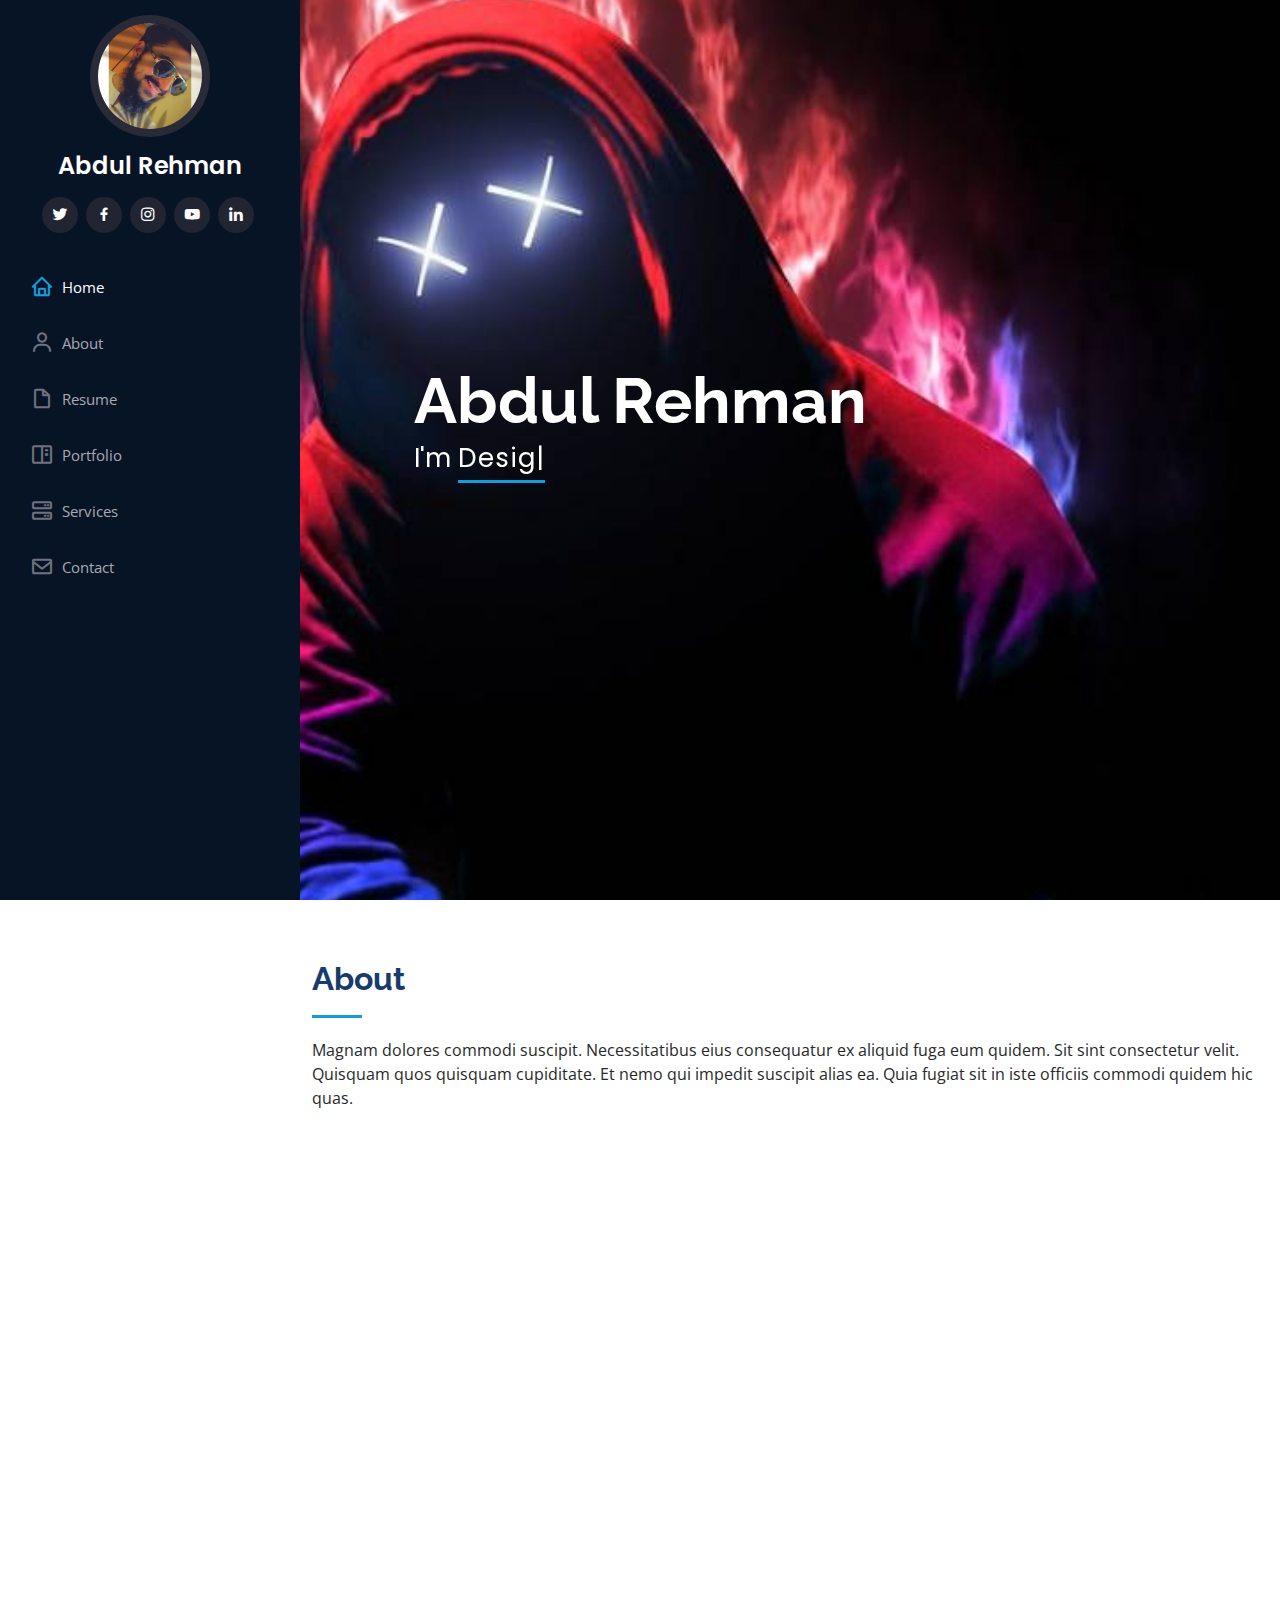
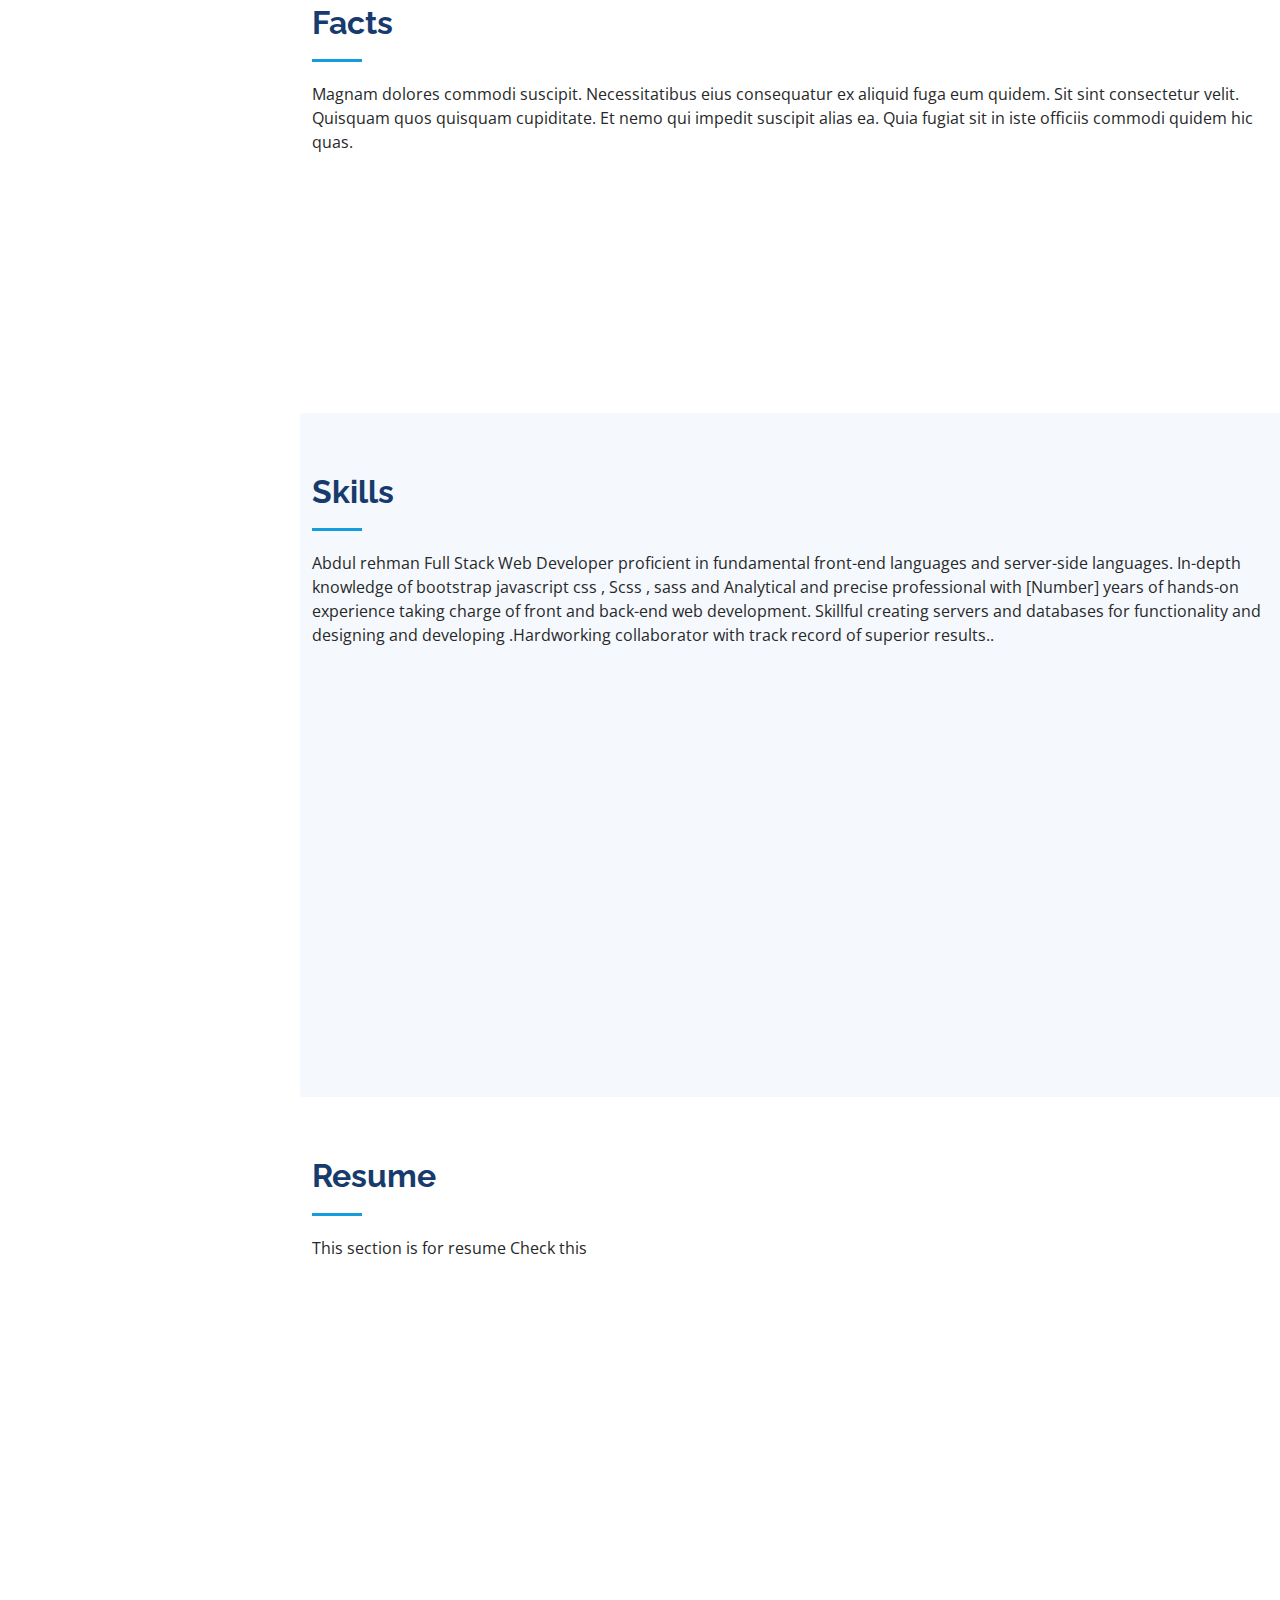
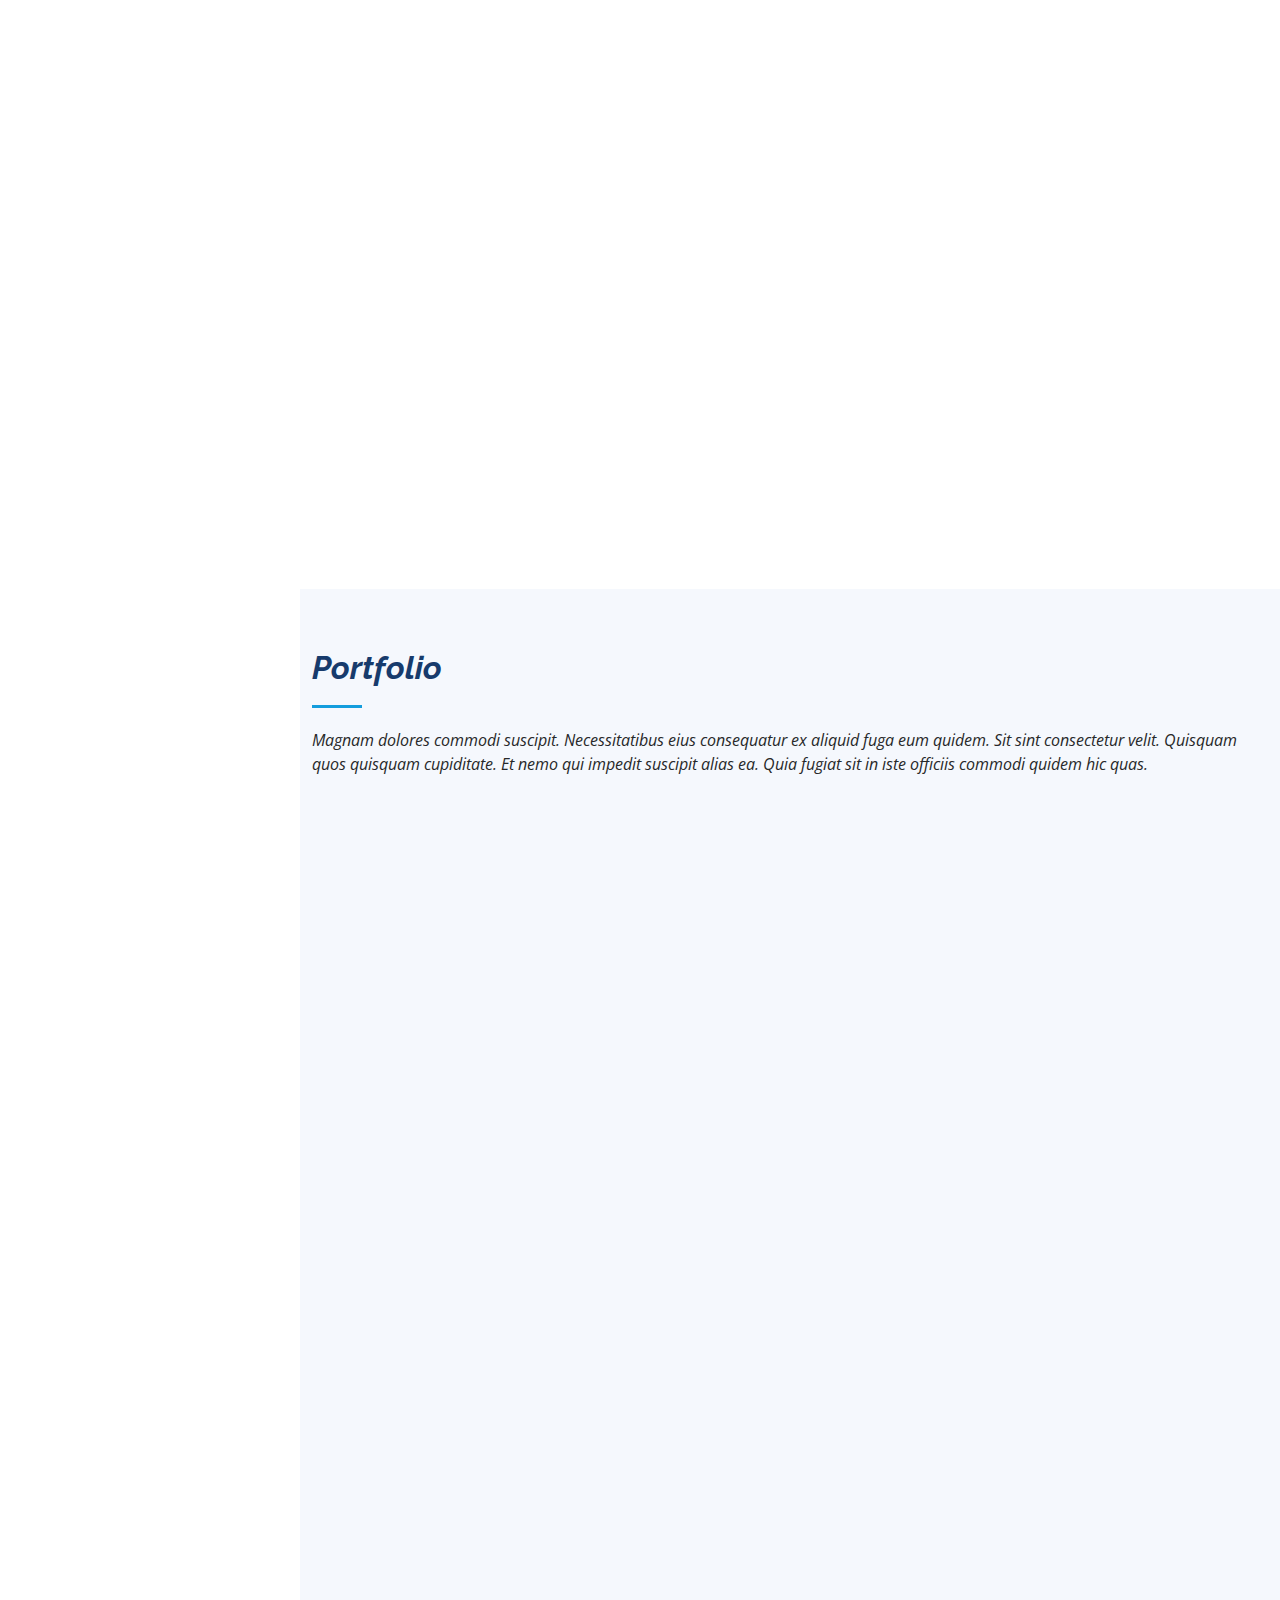
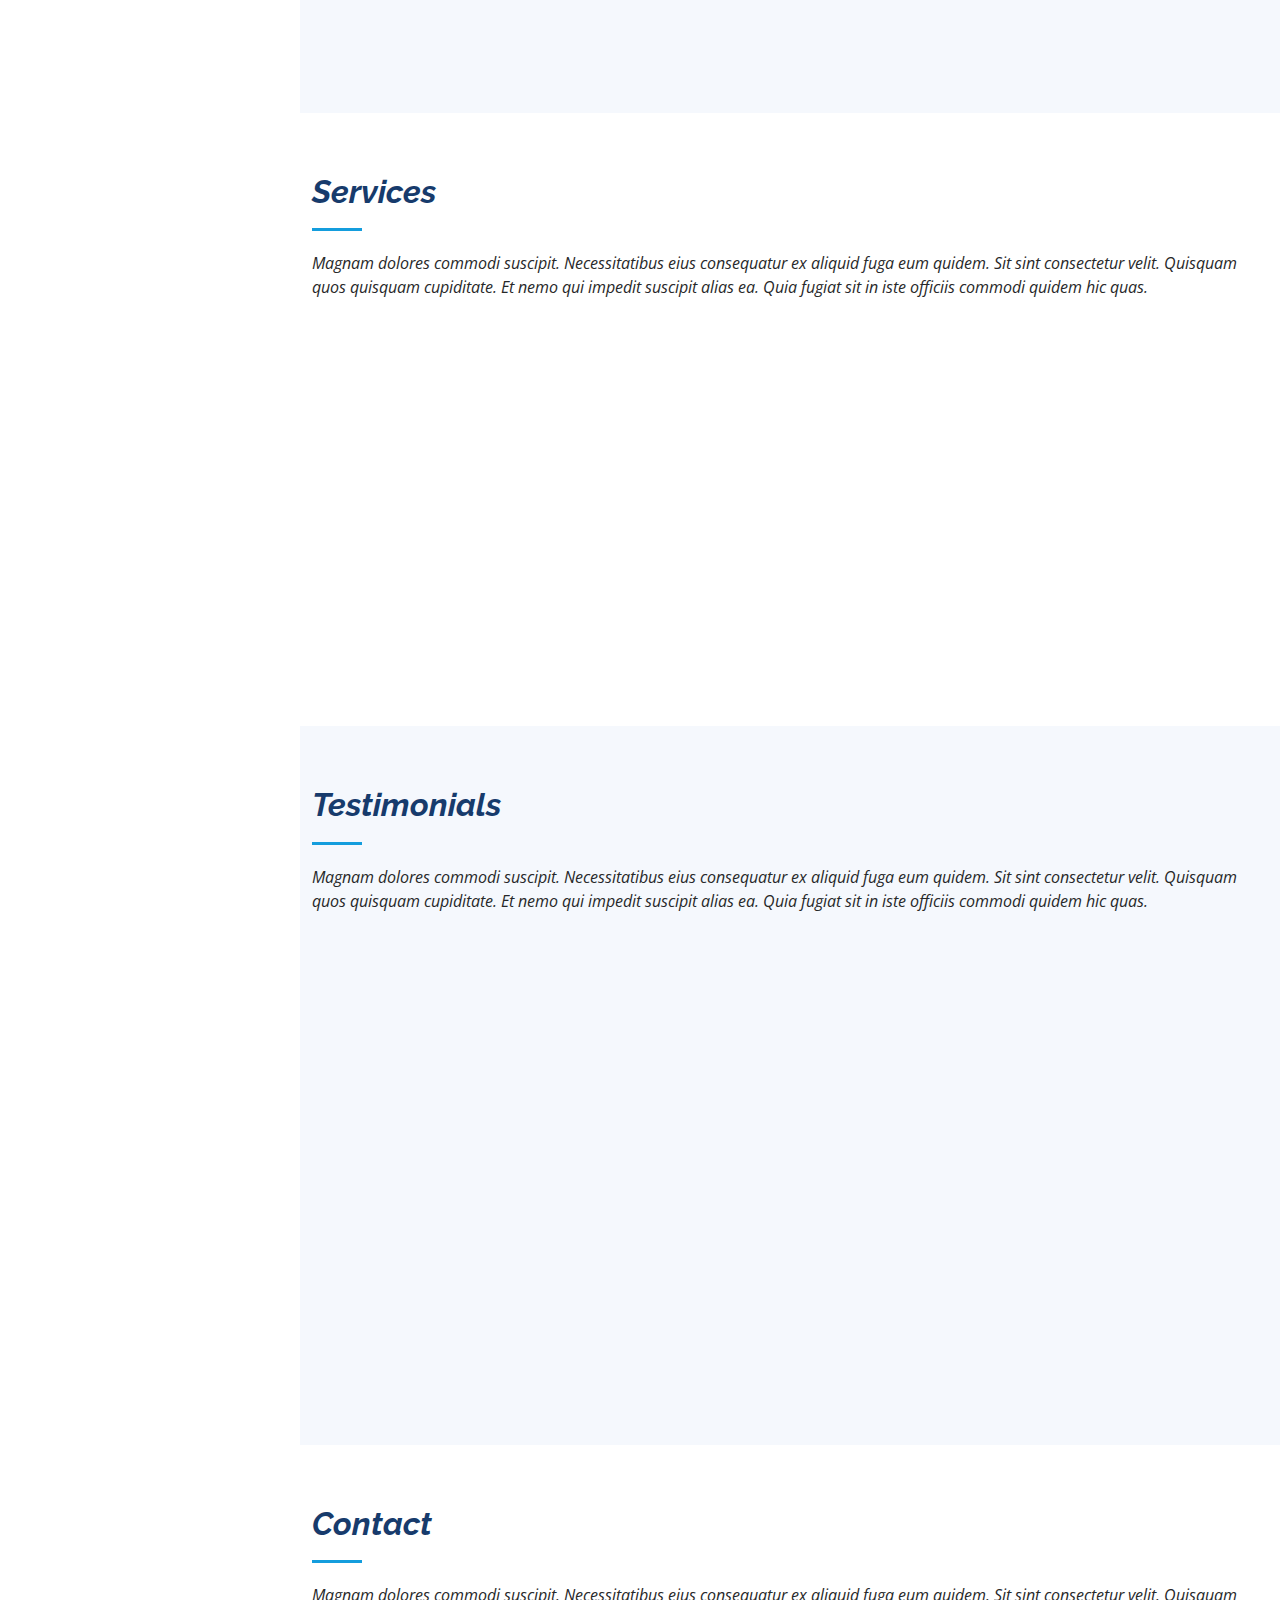
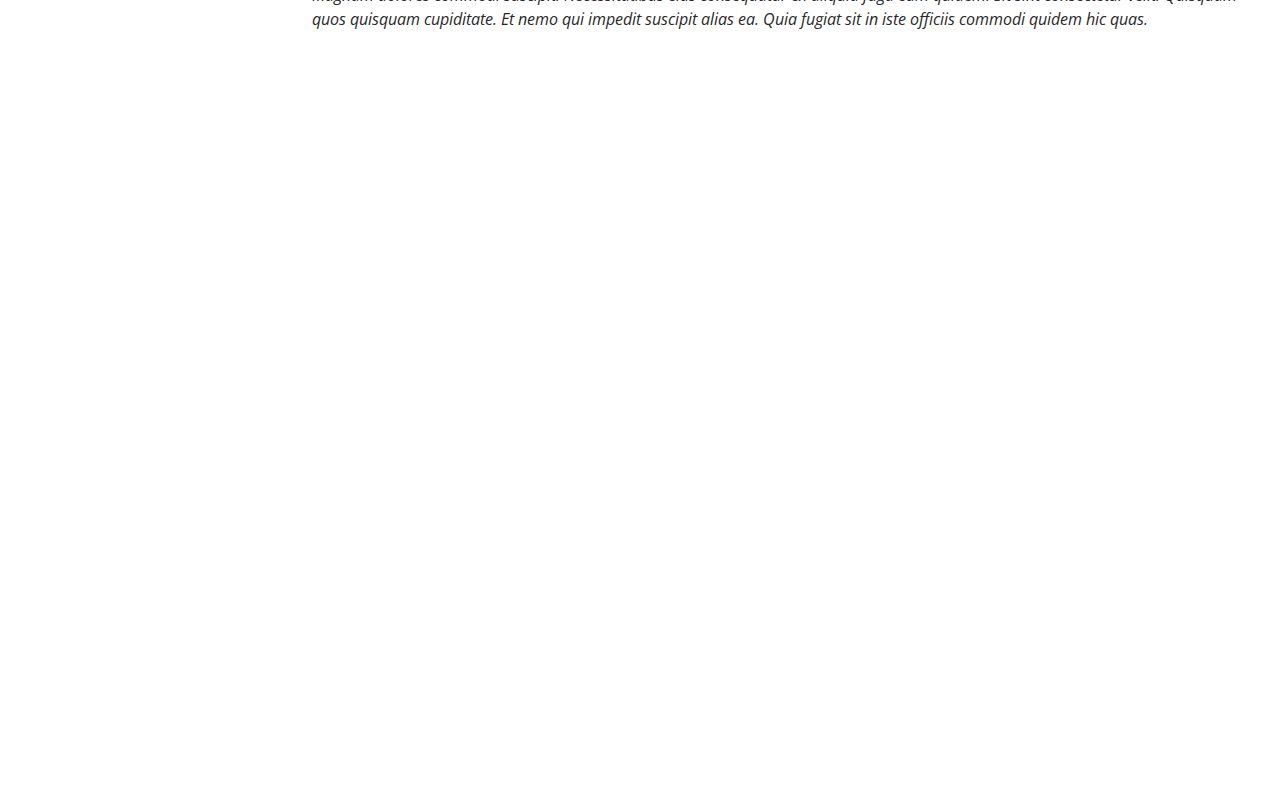
<file: index.html>
<!DOCTYPE html>
<html lang="en">

<head>
  <meta charset="utf-8">
  <meta content="width=device-width, initial-scale=1.0" name="viewport">

  <title>My portfolio</title>
  <meta content="" name="description">
  <meta content="" name="keywords">

  <!-- Favicons -->
  <link rel="shortcut icon" href="assets/img/favicon.png" type="image/x-icon">
  <!-- <link href="assets/img/apple-touch-icon.png" rel="apple-touch-icon"> -->

  <!-- Google Fonts -->
  <link
    href="https://fonts.googleapis.com/css?family=Open+Sans:300,300i,400,400i,600,600i,700,700i|Raleway:300,300i,400,400i,500,500i,600,600i,700,700i|Poppins:300,300i,400,400i,500,500i,600,600i,700,700i"
    rel="stylesheet">

  <!-- Vendor CSS Files -->
  <link href="assets/vendor/aos/aos.css" rel="stylesheet">
  <link href="assets/vendor/bootstrap/css/bootstrap.min.css" rel="stylesheet">
  <link href="assets/vendor/bootstrap-icons/bootstrap-icons.css" rel="stylesheet">
  <link href="assets/vendor/boxicons/css/boxicons.min.css" rel="stylesheet">
  <link href="assets/vendor/glightbox/css/glightbox.min.css" rel="stylesheet">
  <link href="assets/vendor/swiper/swiper-bundle.min.css" rel="stylesheet">

  <!-- Template Main CSS File -->
  <link href="assets/css/style.css" rel="stylesheet">


</head>

<body>

  <!-- ======= Mobile nav toggle button ======= -->
  <i class="bi bi-list mobile-nav-toggle d-xl-none"></i>

  <!-- ======= Header ======= -->
  <header id="header">
    <div class="d-flex flex-column">

      <div class="profile">
        <img src="assets/img/281584184_167386152358287_1364606813503208873_n.jpg" alt=""
          class="img-fluid rounded-circle">
        <h1 class="text-light"><a href="index.html">Abdul Rehman</a></h1>
        <div class="social-links mt-3 text-center">
          <a href="https://twitter.com/AbRehman143?t=dEP8Z5KNvAKkd5d8LXjAAA&s=09" target="_blank" class="twitter"><i
              class="bx bxl-twitter"></i></a>
          <a href="https://www.facebook.com/profile.php?id=100072607081042" target="_blank" class="facebook"><i
              class="bx bxl-facebook"></i></a>
          <a href="https://www.instagram.com/ab_rehman001/" target="_blank" class="instagram"><i
              class="bx bxl-instagram"></i></a>
          <a href="https://www.youtube.com/channel/UCvnm1DxeQ0aqbzzfERcb5qA" target="_blank" class="google-plus"><i
              class="bx bxl-youtube"></i></a>
          <a href="https://www.linkedin.com/in/abdul-rehman-b13446233/" target="_blank" class="linkedin"><i
              class="bx bxl-linkedin"></i></a>
        </div>
      </div>

      <nav id="navbar" class="nav-menu navbar">
        <ul>
          <li><a href="#hero" class="nav-link scrollto active"><i class="bx bx-home"></i> <span>Home</span></a></li>
          <li><a href="#about" class="nav-link scrollto"><i class="bx bx-user"></i> <span>About</span></a></li>
          <li><a href="#resume" class="nav-link scrollto"><i class="bx bx-file-blank"></i> <span>Resume</span></a></li>
          <li><a href="#portfolio" class="nav-link scrollto"><i class="bx bx-book-content"></i>
              <span>Portfolio</span></a></li>
          <li><a href="#services" class="nav-link scrollto"><i class="bx bx-server"></i> <span>Services</span></a></li>
          <li><a href="#contact" class="nav-link scrollto"><i class="bx bx-envelope"></i> <span>Contact</span></a></li>
        </ul>
      </nav><!-- .nav-menu -->
    </div>
  </header><!-- End Header -->

  <!-- ======= Hero Section ======= -->
  <section id="hero" class="d-flex flex-column justify-content-center align-items-center">
    <div class="hero-container" data-aos="fade-in">
      <h1>Abdul Rehman</h1>
      <p>I'm <span class="typed" data-typed-items="Designer, Developer, Coder, Youtuber"></span></p>
    </div>
  </section><!-- End Hero -->

  <main id="main">

    <!-- ======= About Section ======= -->
    <section id="about" class="about">
      <div class="container">

        <div class="section-title">
          <h2>About</h2>
          <p>Magnam dolores commodi suscipit. Necessitatibus eius consequatur ex aliquid fuga eum quidem. Sit sint
            consectetur velit. Quisquam quos quisquam cupiditate. Et nemo qui impedit suscipit alias ea. Quia fugiat sit
            in iste officiis commodi quidem hic quas.</p>
        </div>

        <div class="row">
          <div class="col-lg-4" data-aos="fade-right">
            <img src="assets/img/274310434_147415237688712_5078913086619225784_n.jpg" class="img-fluid" alt="">
          </div>
          <div class="col-lg-8 pt-4 pt-lg-0 content" data-aos="fade-left">
            <h3>UI Designer &amp; Web Developer.</h3>
            <p class="fst-italic">
            </p>
            <div class="row">
              <div class="col-lg-6">
                <ul>
                  <li><i class="bi bi-chevron-right"></i> <strong>Birthday:</strong> <span>27 Aug 2001</span></li>
                  <li><i class="bi bi-chevron-right"></i> <strong>Website:</strong> <span>www.example.com</span></li>
                  <li><i class="bi bi-chevron-right"></i> <strong>Phone:</strong> <span>+923249575645</span></li>
                  <li><i class="bi bi-chevron-right"></i> <strong>City:</strong> <span>RawalPindi , Pakistan</span></li>
                </ul>
              </div>
              <div class="col-lg-6">
                <ul>
                  <li><i class="bi bi-chevron-right"></i> <strong>Age:</strong> <span>21</span></li>
                  <li><i class="bi bi-chevron-right"></i> <strong>Degree:</strong> <span>Graduation</span></li>
                  <li><i class="bi bi-chevron-right"></i> <strong>Email:</strong> <span>hafizrehman925@gmail.com</span>
                  </li>
                  <li><i class="bi bi-chevron-right"></i> <strong>Freelance:</strong> <span>Available</span></li>
                </ul>
              </div>
            </div>
            <p>
              Officiis eligendi itaque labore et dolorum mollitia officiis optio vero. Quisquam sunt adipisci omnis et
              ut. Nulla accusantium dolor incidunt officia tempore. Et eius omnis.
              Cupiditate ut dicta maxime officiis quidem quia. Sed et consectetur qui quia repellendus itaque neque.
              Aliquid amet quidem ut quaerat cupiditate. Ab et eum qui repellendus omnis culpa magni laudantium dolores.
            </p>
          </div>
        </div>
      </div>
    </section><!-- End About Section -->

    <!-- ======= Facts Section ======= -->
    <section id="facts" class="facts">
      <div class="container">

        <div class="section-title">
          <h2>Facts</h2>
          <p>Magnam dolores commodi suscipit. Necessitatibus eius consequatur ex aliquid fuga eum quidem. Sit sint
            consectetur velit. Quisquam quos quisquam cupiditate. Et nemo qui impedit suscipit alias ea. Quia fugiat sit
            in iste officiis commodi quidem hic quas.</p>
        </div>

        <div class="row no-gutters">

          <div class="col-lg-3 col-md-6 d-md-flex align-items-md-stretch" data-aos="fade-up">
            <div class="count-box">
              <i class="bi bi-emoji-smile"></i>
              <span data-purecounter-start="0" data-purecounter-end="232" data-purecounter-duration="1"
                class="purecounter"></span>
              <p><strong>Happy Clients</strong> consequuntur quae</p>
            </div>
          </div>

          <div class="col-lg-3 col-md-6 d-md-flex align-items-md-stretch" data-aos="fade-up" data-aos-delay="100">
            <div class="count-box">
              <i class="bi bi-journal-richtext"></i>
              <span data-purecounter-start="0" data-purecounter-end="521" data-purecounter-duration="1"
                class="purecounter"></span>
              <p><strong>Projects</strong> adipisci atque cum quia aut</p>
            </div>
          </div>

          <div class="col-lg-3 col-md-6 d-md-flex align-items-md-stretch" data-aos="fade-up" data-aos-delay="200">
            <div class="count-box">
              <i class="bi bi-headset"></i>
              <span data-purecounter-start="0" data-purecounter-end="1453" data-purecounter-duration="1"
                class="purecounter"></span>
              <p><strong>Hours Of Support</strong> aut commodi quaerat</p>
            </div>
          </div>

          <div class="col-lg-3 col-md-6 d-md-flex align-items-md-stretch" data-aos="fade-up" data-aos-delay="300">
            <div class="count-box">
              <i class="bi bi-people"></i>
              <span data-purecounter-start="0" data-purecounter-end="32" data-purecounter-duration="1"
                class="purecounter"></span>
              <p><strong>Hard Workers</strong> rerum asperiores dolor</p>
            </div>
          </div>

        </div>

      </div>
    </section><!-- End Facts Section -->

    <!-- ======= Skills Section ======= -->
    <section id="skills" class="skills section-bg">
      <div class="container">

        <div class="section-title">
          <h2>Skills</h2>
          <p>Abdul rehman Full Stack Web Developer proficient in fundamental front-end languages and server-side
            languages. In-depth knowledge of bootstrap javascript css , Scss , sass and Analytical and precise
            professional with [Number] years of hands-on experience taking charge of front and back-end web development.
            Skillful creating servers and databases for functionality and designing and developing .Hardworking
            collaborator with track record of superior results..</p>
        </div>

        <div class="row skills-content">

          <div class="col-lg-6" data-aos="fade-up">

            <div class="progress">
              <span class="skill">HTML <i class="val">100%</i></span>
              <div class="progress-bar-wrap">
                <div class="progress-bar" role="progressbar" aria-valuenow="100" aria-valuemin="0" aria-valuemax="100">
                </div>
              </div>
            </div>

            <div class="progress">
              <span class="skill">CSS <i class="val">90%</i></span>
              <div class="progress-bar-wrap">
                <div class="progress-bar" role="progressbar" aria-valuenow="90" aria-valuemin="0" aria-valuemax="100">
                </div>
              </div>
            </div>

            <div class="progress">
              <span class="skill">JavaScript <i class="val">75%</i></span>
              <div class="progress-bar-wrap">
                <div class="progress-bar" role="progressbar" aria-valuenow="75" aria-valuemin="0" aria-valuemax="100">
                </div>
              </div>
            </div>

          </div>

          <div class="col-lg-6" data-aos="fade-left" data-aos-delay="100">

            <div class="progress">
              <span class="skill">PHP <i class="val">80%</i></span>
              <div class="progress-bar-wrap">
                <div class="progress-bar" role="progressbar" aria-valuenow="80" aria-valuemin="0" aria-valuemax="100">
                </div>
              </div>
            </div>

            <div class="progress">
              <span class="skill">WordPress/CMS <i class="val">90%</i></span>
              <div class="progress-bar-wrap">
                <div class="progress-bar" role="progressbar" aria-valuenow="90" aria-valuemin="0" aria-valuemax="100">
                </div>
              </div>
            </div>

            <div class="progress">
              <span class="skill">Bootstrap <i class="val">95%</i></span>
              <div class="progress-bar-wrap">
                <div class="progress-bar" role="progressbar" aria-valuenow="55" aria-valuemin="0" aria-valuemax="100">
                </div>
              </div>
            </div>
          </div>
          <div class="col-lg-6" data-aos="fade-up" data-aos-delay="100">

            <div class="progress">
              <span class="skill">Druple <i class="val">50%</i></span>
              <div class="progress-bar-wrap">
                <div class="progress-bar" role="progressbar" aria-valuenow="80" aria-valuemin="0" aria-valuemax="100">
                </div>
              </div>
            </div>

            <div class="progress">
              <span class="skill">QA <i class="val">100%</i></span>
              <div class="progress-bar-wrap">
                <div class="progress-bar" role="progressbar" aria-valuenow="90" aria-valuemin="0" aria-valuemax="100">
                </div>
              </div>
            </div>

            <div class="progress">
              <span class="skill">Tailwind Css <i class="val">95%</i></span>
              <div class="progress-bar-wrap">
                <div class="progress-bar" role="progressbar" aria-valuenow="55" aria-valuemin="0" aria-valuemax="100">
                </div>
              </div>
            </div>
          </div>
          <div class="col-lg-6" data-aos="fade-up" data-aos-delay="100">

            <div class="progress">
              <span class="skill">React.js <i class="val">50%</i></span>
              <div class="progress-bar-wrap">
                <div class="progress-bar" role="progressbar" aria-valuenow="80" aria-valuemin="0" aria-valuemax="100">
                </div>
              </div>
            </div>

            <div class="progress">
              <span class="skill">SCSS <i class="val">100%</i></span>
              <div class="progress-bar-wrap">
                <div class="progress-bar" role="progressbar" aria-valuenow="90" aria-valuemin="0" aria-valuemax="100">
                </div>
              </div>
            </div>

            <div class="progress">
              <span class="skill">ECMASCRIPT <i class="val">95%</i></span>
              <div class="progress-bar-wrap">
                <div class="progress-bar" role="progressbar" aria-valuenow="55" aria-valuemin="0" aria-valuemax="100">
                </div>
              </div>
            </div>
          </div>
        </div>
      </div>
    </section><!-- End Skills Section -->

    <!-- ======= Resume Section ======= -->
    <section id="resume" class="resume">
      <div class="container">

        <div class="section-title">
          <h2>Resume</h2>
          <p>This section is for resume Check this </p>
        </div>

        <div class="row for-portfolio">
          <div class="col-lg-6" data-aos="fade-left">
            <h3 class="resume-title">Sumary</h3>
            <div class="resume-item pb-0">
              <h4>Abdul Rehman</h4>
              <p><em>hey i m Abdul Rehman having frim experience in this web industury Ability to write a custom code
                  clean And ReadAble </em></p>
              <ul>
                <li>RawalPindi</li>
                <li>+923249575645</li>
                <li>hafizrehman925@gmail.com</li>
              </ul>
            </div>

            <h3 class="resume-title">Education</h3>
            <div class="resume-item">
              <h4>Bachelor in CS &amp; Web Design</h4>
              <h5>2018 - 2022</h5>
              <p><em>Arrad university, RawalPindi</em></p>
              <p>Still Studying in university but mostly focus on coding work </p>
            </div>
            <div class="resume-item">
              <h4>hafiz - e - Quran &amp; Alhumdulillah</h4>
              <h5>2013 - 2015</h5>
              <p><em>Alhumdulillah hafiz - e Quran Everything i have only for this holy Book may Allah give me ability
                  to stay consistense of Reading Holy book Ameen </p>
            </div>
          </div>
          <div class="col-lg-6" data-aos="fade-right" data-aos-delay="100">
            <h3 class="resume-title">Professional Experience</h3>
            <div class="resume-item">
              <h4>Web Developer atleast 3+ years of Experience</h4>
              <h5>2019 - Present</h5>
              <p><em>Experion, islamabad, </em></p>
              <ul>
                <li>Lead in the design, development, and implementation of the development, layout, and production
                  communication materials</li>
                <li>Delegate tasks to the 7 members of the design team and provide counsel on all aspects of the
                  project. </li>
                <li>Supervise the assessment of all web materials in order to ensure quality and accuracy of the
                  design</li>
                <li>Oversee the efficient use of production project budgets ranging from $2,000 - $25,000</li>
              </ul>
            </div>
            <div class="resume-item">
              <h4>Web design specialist</h4>
              <h5>2017 - 2018</h5>
              <p><em>Stepping Stone Advertising, RawalPindi, NY</em></p>
              <ul>
                <li>Developed numerous marketing programs (uniQue Design, brochures,infographics, presentations, and
                  advertisements).</li>
                <li>Managed up to 5 projects or tasks at a given time while under pressure</li>
                <li>Recommended and consulted with clients on the most appropriate web design</li>
                <li>Created 4+ design presentations and proposals a month for clients and account managers</li>
              </ul>
            </div>
          </div>
        </div>

      </div>
    </section><!-- End Resume Section -->

    <!-- ======= Portfolio Section ======= -->
    <section id="portfolio" class="portfolio section-bg">
      <div class="container">

        <div class="section-title">
          <h2>Portfolio</h2>
          <p>Magnam dolores commodi suscipit. Necessitatibus eius consequatur ex aliquid fuga eum quidem. Sit sint
            consectetur velit. Quisquam quos quisquam cupiditate. Et nemo qui impedit suscipit alias ea. Quia fugiat sit
            in iste officiis commodi quidem hic quas.</p>
        </div>

        <div class="row " data-aos="fade-up">
          <div class="col-lg-12 d-flex justify-content-center">
            <ul id="portfolio-flters">
              <li data-filter="*" class="filter-active">All</li>
              <li data-filter=".filter-app">App</li>
              <li data-filter=".filter-card">Design</li>
              <li data-filter=".filter-web">Web</li>
            </ul>
          </div>
        </div>

        <div class="row portfolio-container" data-aos="fade-left" data-aos-delay="100">

          <div class="col-lg-4 col-md-6 portfolio-item filter-app">
            <div class="portfolio-wrap">
              <img src="assets/img/portfolio/portfolio-1.png" class="img-fluid" alt="">
              <div class="portfolio-links">
                <a href="assets/img/portfolio/portfolio-1.png" data-gallery="portfolioGallery"
                  class="portfolio-lightbox" title="App 1"><i class="bx bx-plus"></i></a>
                <a href="portfolio-details.html" title="More Details"><i class="bx bx-link"></i></a>
              </div>
            </div>
          </div>

          <div class="col-lg-4 col-md-6 portfolio-item filter-web">
            <div class="portfolio-wrap">
              <img src="assets/img/portfolio/portfolio-2.png" class="img-fluid" alt="">
              <div class="portfolio-links">
                <a href="assets/img/portfolio/portfolio-2.png" data-gallery="portfolioGallery"
                  class="portfolio-lightbox" title="Web 3"><i class="bx bx-plus"></i></a>
                <a href="portfolio-details.html" title="More Details"><i class="bx bx-link"></i></a>
              </div>
            </div>
          </div>

          <div class="col-lg-4 col-md-6 portfolio-item filter-app">
            <div class="portfolio-wrap">
              <img src="assets/img/portfolio/portfolio-3.png" class="img-fluid" alt="">
              <div class="portfolio-links">
                <a href="assets/img/portfolio/portfolio-3.png" data-gallery="portfolioGallery"
                  class="portfolio-lightbox" title="App 2"><i class="bx bx-plus"></i></a>
                <a href="portfolio-details.html" title="More Details"><i class="bx bx-link"></i></a>
              </div>
            </div>
          </div>

          <div class="col-lg-4 col-md-6 portfolio-item filter-card">
            <div class="portfolio-wrap">
              <img src="assets/img/portfolio/portfolio-4.jpg" class="img-fluid" alt="">
              <div class="portfolio-links">
                <a href="assets/img/portfolio/portfolio-4.jpg" data-gallery="portfolioGallery"
                  class="portfolio-lightbox" title="Card 2"><i class="bx bx-plus"></i></a>
                <a href="portfolio-details.html" title="More Details"><i class="bx bx-link"></i></a>
              </div>
            </div>
          </div>

          <div class="col-lg-4 col-md-6 portfolio-item filter-web">
            <div class="portfolio-wrap">
              <img src="assets/img/portfolio/portfolio-5.jpg" class="img-fluid" alt="">
              <div class="portfolio-links">
                <a href="assets/img/portfolio/portfolio-5.jpg" data-gallery="portfolioGallery"
                  class="portfolio-lightbox" title="Web 2"><i class="bx bx-plus"></i></a>
                <a href="portfolio-details.html" title="More Details"><i class="bx bx-link"></i></a>
              </div>
            </div>
          </div>

          <div class="col-lg-4 col-md-6 portfolio-item filter-app">
            <div class="portfolio-wrap">
              <img src="assets/img/portfolio/portfolio-6.jpg" class="img-fluid" alt="">
              <div class="portfolio-links">
                <a href="assets/img/portfolio/portfolio-6.jpg" data-gallery="portfolioGallery"
                  class="portfolio-lightbox" title="App 3"><i class="bx bx-plus"></i></a>
                <a href="portfolio-details.html" title="More Details"><i class="bx bx-link"></i></a>
              </div>
            </div>
          </div>

          <div class="col-lg-4 col-md-6 portfolio-item filter-card">
            <div class="portfolio-wrap">
              <img src="assets/img/portfolio/portfolio-7.jpg" class="img-fluid" alt="">
              <div class="portfolio-links">
                <a href="assets/img/portfolio/portfolio-7.jpg" data-gallery="portfolioGallery"
                  class="portfolio-lightbox" title="Card 1"><i class="bx bx-plus"></i></a>
                <a href="portfolio-details.html" title="More Details"><i class="bx bx-link"></i></a>
              </div>
            </div>
          </div>

          <div class="col-lg-4 col-md-6 portfolio-item filter-card">
            <div class="portfolio-wrap">
              <img src="assets/img/portfolio/portfolio-8.jpg" class="img-fluid" alt="">
              <div class="portfolio-links">
                <a href="assets/img/portfolio/portfolio-8.jpg" data-gallery="portfolioGallery"
                  class="portfolio-lightbox" title="Card 3"><i class="bx bx-plus"></i></a>
                <a href="portfolio-details.html" title="More Details"><i class="bx bx-link"></i></a>
              </div>
            </div>
          </div>

          <div class="col-lg-4 col-md-6 portfolio-item filter-web">
            <div class="portfolio-wrap">
              <img src="assets/img/portfolio/portfolio-9.jpg" class="img-fluid" alt="">
              <div class="portfolio-links">
                <a href="assets/img/portfolio/portfolio-9.jpg" data-gallery="portfolioGallery"
                  class="portfolio-lightbox" title="Web 3"><i class="bx bx-plus"></i></a>
                <a href="portfolio-details.html" title="More Details"><i class="bx bx-link"></i></a>
              </div>
            </div>
          </div>

        </div>

      </div>
    </section><!-- End Portfolio Section -->

    <!-- ======= Services Section ======= -->
    <section id="services" class="services">
      <div class="container">

        <div class="section-title">
          <h2>Services</h2>
          <p>Magnam dolores commodi suscipit. Necessitatibus eius consequatur ex aliquid fuga eum quidem. Sit sint
            consectetur velit. Quisquam quos quisquam cupiditate. Et nemo qui impedit suscipit alias ea. Quia fugiat sit
            in iste officiis commodi quidem hic quas.</p>
        </div>

        <div class="row">
          <div class="col-lg-4 col-md-6 icon-box" data-aos="fade-up">
            <div class="icon"><i class="bi bi-briefcase"></i></div>
            <h4 class="title"><a href="">Lorem Ipsum</a></h4>
            <p class="description">Voluptatum deleniti atque corrupti quos dolores et quas molestias excepturi sint
              occaecati cupiditate non provident</p>
          </div>
          <div class="col-lg-4 col-md-6 icon-box" data-aos="fade-up" data-aos-delay="100">
            <div class="icon"><i class="bi bi-card-checklist"></i></div>
            <h4 class="title"><a href="">Dolor Sitema</a></h4>
            <p class="description">Minim veniam, quis nostrud exercitation ullamco laboris nisi ut aliquip ex ea commodo
              consequat tarad limino ata</p>
          </div>
          <div class="col-lg-4 col-md-6 icon-box" data-aos="fade-up" data-aos-delay="200">
            <div class="icon"><i class="bi bi-bar-chart"></i></div>
            <h4 class="title"><a href="">Sed ut perspiciatis</a></h4>
            <p class="description">Duis aute irure dolor in reprehenderit in voluptate velit esse cillum dolore eu
              fugiat nulla pariatur</p>
          </div>
          <div class="col-lg-4 col-md-6 icon-box" data-aos="fade-up" data-aos-delay="300">
            <div class="icon"><i class="bi bi-binoculars"></i></div>
            <h4 class="title"><a href="">Magni Dolores</a></h4>
            <p class="description">Excepteur sint occaecat cupidatat non proident, sunt in culpa qui officia deserunt
              mollit anim id est laborum</p>
          </div>
          <div class="col-lg-4 col-md-6 icon-box" data-aos="fade-up" data-aos-delay="400">
            <div class="icon"><i class="bi bi-brightness-high"></i></div>
            <h4 class="title"><a href="">Nemo Enim</a></h4>
            <p class="description">At vero eos et accusamus et iusto odio dignissimos ducimus qui blanditiis praesentium
              voluptatum deleniti atque</p>
          </div>
          <div class="col-lg-4 col-md-6 icon-box" data-aos="fade-up" data-aos-delay="500">
            <div class="icon"><i class="bi bi-calendar4-week"></i></div>
            <h4 class="title"><a href="">Eiusmod Tempor</a></h4>
            <p class="description">Et harum quidem rerum facilis est et expedita distinctio. Nam libero tempore, cum
              soluta nobis est eligendi</p>
          </div>
        </div>

      </div>
    </section><!-- End Services Section -->

    <!-- ======= Testimonials Section ======= -->
    <section id="testimonials" class="testimonials section-bg">
      <div class="container">

        <div class="section-title">
          <h2>Testimonials</h2>
          <p>Magnam dolores commodi suscipit. Necessitatibus eius consequatur ex aliquid fuga eum quidem. Sit sint
            consectetur velit. Quisquam quos quisquam cupiditate. Et nemo qui impedit suscipit alias ea. Quia fugiat sit
            in iste officiis commodi quidem hic quas.</p>
        </div>

        <div class="testimonials-slider swiper" data-aos="fade-up" data-aos-delay="100">
          <div class="swiper-wrapper">

            <div class="swiper-slide">
              <div class="testimonial-item" data-aos="fade-up">
                <p>
                  <i class="bx bxs-quote-alt-left quote-icon-left"></i>
                  Proin iaculis purus consequat sem cure digni ssim donec porttitora entum suscipit rhoncus. Accusantium
                  quam, ultricies eget id, aliquam eget nibh et. Maecen aliquam, risus at semper.
                  <i class="bx bxs-quote-alt-right quote-icon-right"></i>
                </p>
                <img src="assets/img/testimonials/testimonials-1.jpg" class="testimonial-img" alt="">
                <h3>Saul Goodman</h3>
                <h4>Ceo &amp; Founder</h4>
              </div>
            </div><!-- End testimonial item -->

            <div class="swiper-slide">
              <div class="testimonial-item" data-aos="fade-up" data-aos-delay="100">
                <p>
                  <i class="bx bxs-quote-alt-left quote-icon-left"></i>
                  Export tempor illum tamen malis malis eram quae irure esse labore quem cillum quid cillum eram malis
                  quorum velit fore eram velit sunt aliqua noster fugiat irure amet legam anim culpa.
                  <i class="bx bxs-quote-alt-right quote-icon-right"></i>
                </p>
                <img src="assets/img/testimonials/testimonials-2.jpg" class="testimonial-img" alt="">
                <h3>Sara Wilsson</h3>
                <h4>Designer</h4>
              </div>
            </div><!-- End testimonial item -->

            <div class="swiper-slide">
              <div class="testimonial-item" data-aos="fade-up" data-aos-delay="200">
                <p>
                  <i class="bx bxs-quote-alt-left quote-icon-left"></i>
                  Enim nisi quem export duis labore cillum quae magna enim sint quorum nulla quem veniam duis minim
                  tempor labore quem eram duis noster aute amet eram fore quis sint minim.
                  <i class="bx bxs-quote-alt-right quote-icon-right"></i>
                </p>
                <img src="assets/img/testimonials/testimonials-3.jpg" class="testimonial-img" alt="">
                <h3>Jena Karlis</h3>
                <h4>Store Owner</h4>
              </div>
            </div><!-- End testimonial item -->

            <div class="swiper-slide">
              <div class="testimonial-item" data-aos="fade-up" data-aos-delay="300">
                <p>
                  <i class="bx bxs-quote-alt-left quote-icon-left"></i>
                  Fugiat enim eram quae cillum dolore dolor amet nulla culpa multos export minim fugiat minim velit
                  minim dolor enim duis veniam ipsum anim magna sunt elit fore quem dolore labore illum veniam.
                  <i class="bx bxs-quote-alt-right quote-icon-right"></i>
                </p>
                <img src="assets/img/testimonials/testimonials-4.jpg" class="testimonial-img" alt="">
                <h3>Matt Brandon</h3>
                <h4>Freelancer</h4>
              </div>
            </div><!-- End testimonial item -->

            <div class="swiper-slide">
              <div class="testimonial-item" data-aos="fade-left" data-aos-delay="400">
                <p>
                  <i class="bx bxs-quote-alt-left quote-icon-left"></i>
                  Quis quorum aliqua sint quem legam fore sunt eram irure aliqua veniam tempor noster veniam enim culpa
                  labore duis sunt culpa nulla illum cillum fugiat legam esse veniam culpa fore nisi cillum quid.
                  <i class="bx bxs-quote-alt-right quote-icon-right"></i>
                </p>
                <img src="assets/img/testimonials/testimonials-5.jpg" class="testimonial-img" alt="">
                <h3>John Larson</h3>
                <h4>Entrepreneur</h4>
              </div>
            </div><!-- End testimonial item -->

          </div>
          <div class="swiper-pagination"></div>
        </div>

      </div>
    </section><!-- End Testimonials Section -->

    <!-- ======= Contact Section ======= -->
    <section id="contact" class="contact">
      <div class="container">

        <div class="section-title">
          <h2>Contact</h2>
          <p>Magnam dolores commodi suscipit. Necessitatibus eius consequatur ex aliquid fuga eum quidem. Sit sint
            consectetur velit. Quisquam quos quisquam cupiditate. Et nemo qui impedit suscipit alias ea. Quia fugiat sit
            in iste officiis commodi quidem hic quas.</p>
        </div>

        <div class="row" data-aos="fade-in">

          <div class="col-lg-5 d-flex align-items-stretch">
            <div class="info">
              <div class="address">
                <i class="bi bi-geo-alt"></i>
                <h4>Location:</h4>
                <p>RawalPindi Raja bazar </p>
              </div>

              <div class="email">
                <i class="bi bi-envelope"></i>
                <h4>Email:</h4>
                <p>hafizrehman@gmail.com</p>
              </div>

              <div class="phone">
                <i class="bi bi-phone"></i>
                <h4>Call:</h4>
                <p>03249575645</p>
              </div>

              <iframe
                src="https://www.google.com/maps/embed?pb=!1m18!1m12!1m3!1d3322.6088650065003!2d73.05335781462576!3d33.615451648069794!2m3!1f0!2f0!3f0!3m2!1i1024!2i768!4f13.1!3m3!1m2!1s0x38df94ecd837203d%3A0xb44ec62e380a6e25!2sRaja%20Bazar%20Rd%2C%20Mughal%20Sarai%2C%20Rawalpindi%2C%20Punjab%2046000%2C%20Pakistan!5e0!3m2!1sen!2s!4v1654501378942!5m2!1sen!2s"
                frameborder="0" style="border:0; width: 100%; height: 290px;" allowfullscreen></iframe>
            </div>

          </div>

          <div class="col-lg-7 mt-5 mt-lg-0 d-flex align-items-stretch">
            <form action="forms/contact.php" method="post" role="form" class="php-email-form">
              <div class="row">
                <div class="form-group col-md-6">
                  <label for="name">Your Name</label>
                  <input type="text" name="name" class="form-control" id="name" required>
                </div>
                <div class="form-group col-md-6">
                  <label for="name">Your Email</label>
                  <input type="email" class="form-control" name="email" id="email" required>
                </div>
              </div>
              <div class="form-group">
                <label for="name">Subject</label>
                <input type="text" class="form-control" name="subject" id="subject" required>
              </div>
              <div class="form-group">
                <label for="name">Message</label>
                <textarea class="form-control" name="message" rows="10" required></textarea>
              </div>
              <div class="my-3">
                <div class="loading">Loading</div>
                <div class="error-message"></div>
                <div class="sent-message">Your message has been sent. Thank you!</div>
              </div>
              <div class="text-center"><button type="submit">Send Message</button></div>
            </form>
          </div>
        </div>
      </div>
    </section>
    <!-- End Contact Section -->

  </main>
  <!-- End #main -->
  <!-- ======= Footer ======= -->
  <!-- <footer id="footer">
    <div class="container">
      <div class="copyright">
        &copy; Copyright <strong><span> MyPortfolio</span></strong>
      </div>
      <div class="credits">
        Designed by <a href="#">Abdul Rehman</a>
      </div>
    </div>
  </footer> -->
  <!-- End  Footer -->



  <a href="#" class="back-to-top d-flex align-items-center justify-content-center"><i
      class="bi bi-arrow-up-short"></i></a>

  <!-- Vendor JS Files -->
  <script src="assets/vendor/purecounter/purecounter.js"></script>
  <script src="assets/vendor/aos/aos.js"></script>
  <script src="assets/vendor/bootstrap/js/bootstrap.bundle.min.js"></script>
  <script src="assets/vendor/glightbox/js/glightbox.min.js"></script>
  <script src="assets/vendor/isotope-layout/isotope.pkgd.min.js"></script>
  <script src="assets/vendor/swiper/swiper-bundle.min.js"></script>
  <script src="assets/vendor/typed.js/typed.min.js"></script>
  <script src="assets/vendor/waypoints/noframework.waypoints.js"></script>
  <script src="assets/vendor/php-email-form/validate.js"></script>

  <!-- Template Main JS File -->
  <script src="assets/js/main.js"></script>

</body>

</html>
</file>
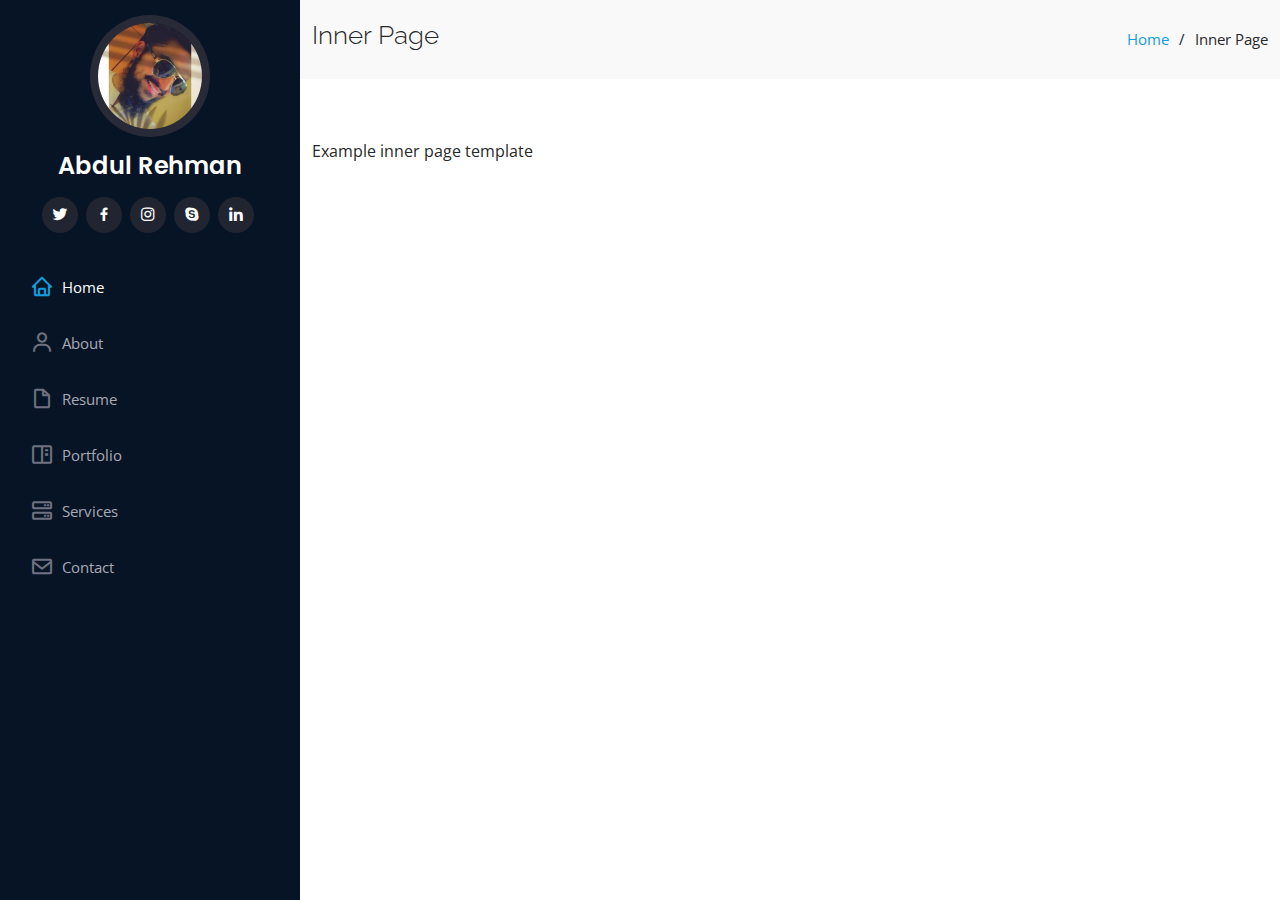
<file: inner-page.html>
<!DOCTYPE html>
<html lang="en">

<head>
  <meta charset="utf-8">
  <meta content="width=device-width, initial-scale=1.0" name="viewport">

  <title>Inner Page - iPortfolio </title>
  <meta content="" name="description">
  <meta content="" name="keywords">

  <!-- Favicons -->
  <link href="assets/img/icon.png" rel="icon">
  <!-- <link href="assets/img/apple-touch-icon.png" rel="apple-touch-icon"> -->

  <!-- Google Fonts -->
  <link
    href="https://fonts.googleapis.com/css?family=Open+Sans:300,300i,400,400i,600,600i,700,700i|Raleway:300,300i,400,400i,500,500i,600,600i,700,700i|Poppins:300,300i,400,400i,500,500i,600,600i,700,700i"
    rel="stylesheet">

  <!-- Vendor CSS Files -->
  <link href="assets/vendor/aos/aos.css" rel="stylesheet">
  <link href="assets/vendor/bootstrap/css/bootstrap.min.css" rel="stylesheet">
  <link href="assets/vendor/bootstrap-icons/bootstrap-icons.css" rel="stylesheet">
  <link href="assets/vendor/boxicons/css/boxicons.min.css" rel="stylesheet">
  <link href="assets/vendor/glightbox/css/glightbox.min.css" rel="stylesheet">
  <link href="assets/vendor/swiper/swiper-bundle.min.css" rel="stylesheet">

  <!-- Template Main CSS File -->
  <link href="assets/css/style.css" rel="stylesheet">

  <!-- =======================================================
 Design by Abdul&Rehman
  ======================================================== -->
</head>

<body>

  <!-- ======= Mobile nav toggle button ======= -->
  <i class="bi bi-list mobile-nav-toggle d-xl-none"></i>

  <!-- ======= Header ======= -->
  <header id="header">
    <div class="d-flex flex-column">

      <div class="profile">
        <img src="assets/img/281584184_167386152358287_1364606813503208873_n.jpg" alt=""
          class="img-fluid rounded-circle">
        <h1 class="text-light"><a href="index.html">Abdul Rehman</a></h1>
        <div class="social-links mt-3 text-center">
          <a href="#" class="twitter"><i class="bx bxl-twitter"></i></a>
          <a href="#" class="facebook"><i class="bx bxl-facebook"></i></a>
          <a href="#" class="instagram"><i class="bx bxl-instagram"></i></a>
          <a href="#" class="google-plus"><i class="bx bxl-skype"></i></a>
          <a href="#" class="linkedin"><i class="bx bxl-linkedin"></i></a>
        </div>
      </div>

      <nav id="navbar" class="nav-menu navbar">
        <ul>
          <li><a href="#hero" class="nav-link scrollto active"><i class="bx bx-home"></i> <span>Home</span></a></li>
          <li><a href="#about" class="nav-link scrollto"><i class="bx bx-user"></i> <span>About</span></a></li>
          <li><a href="#resume" class="nav-link scrollto"><i class="bx bx-file-blank"></i> <span>Resume</span></a></li>
          <li><a href="#portfolio" class="nav-link scrollto"><i class="bx bx-book-content"></i>
              <span>Portfolio</span></a></li>
          <li><a href="#services" class="nav-link scrollto"><i class="bx bx-server"></i> <span>Services</span></a></li>
          <li><a href="#contact" class="nav-link scrollto"><i class="bx bx-envelope"></i> <span>Contact</span></a></li>
        </ul>
      </nav>
      <!-- .nav-menu -->
    </div>
  </header>
  <!-- End Header -->

  <main id="main">

    <!-- ======= Breadcrumbs ======= -->
    <section class="breadcrumbs">
      <div class="container">

        <div class="d-flex justify-content-between align-items-center">
          <h2>Inner Page</h2>
          <ol>
            <li><a href="index.html">Home</a></li>
            <li>Inner Page</li>
          </ol>
        </div>
      </div>
    </section>
    <!-- End Breadcrumbs -->

    <section class="inner-page">
      <div class="container">
        <p>
          Example inner page template
        </p>
      </div>
    </section>

  </main>
  <!-- End #main -->

  <!-- ======= Footer ======= -->
  <!-- <footer id="footer">
    <div class="container">
      <div class="copyright">
        &copy; Copyright <strong><span>iPortfolio</span></strong>
      </div>
      <div class="credits">

        Designed by <a href="#">Abdul Rehman</a>
      </div>
    </div>
  </footer> -->
  <!-- End  Footer -->

  <a href="#" class="back-to-top d-flex align-items-center justify-content-center"><i
      class="bi bi-arrow-up-short"></i></a>

  <!-- Vendor JS Files -->
  <script src="assets/vendor/purecounter/purecounter.js"></script>
  <script src="assets/vendor/aos/aos.js"></script>
  <script src="assets/vendor/bootstrap/js/bootstrap.bundle.min.js"></script>
  <script src="assets/vendor/glightbox/js/glightbox.min.js"></script>
  <script src="assets/vendor/isotope-layout/isotope.pkgd.min.js"></script>
  <script src="assets/vendor/swiper/swiper-bundle.min.js"></script>
  <script src="assets/vendor/typed.js/typed.min.js"></script>
  <script src="assets/vendor/waypoints/noframework.waypoints.js"></script>
  <script src="assets/vendor/php-email-form/validate.js"></script>

  <!-- Template Main JS File -->
  <script src="assets/js/main.js"></script>

</body>

</html>
</file>
<file: assets/css/style.css>
/**
* Template Name: iPortfolio - v3.7.0
* Template URL: https://bootstrapmade.com/iportfolio-bootstrap-portfolio-websites-template/
* Author: BootstrapMade.com
* License: https://bootstrapmade.com/license/
*/

/*--------------------------------------------------------------
# General
--------------------------------------------------------------*/
body {
  font-family: "Open Sans", sans-serif;
  color: #272829;
}

a {
  color: #149ddd;
  text-decoration: none;
}

a:hover {
  color: #37b3ed;
  text-decoration: none;
}

h1,
h2,
h3,
h4,
h5,
h6 {
  font-family: "Raleway", sans-serif;
}

/*--------------------------------------------------------------
# Back to top button
--------------------------------------------------------------*/
.back-to-top {
  position: fixed;
  visibility: hidden;
  opacity: 0;
  right: 15px;
  bottom: 15px;
  z-index: 996;
  background: #149ddd;
  width: 40px;
  height: 40px;
  border-radius: 50px;
  transition: all 0.4s;
}

.back-to-top i {
  font-size: 28px;
  color: #fff;
  line-height: 0;
}

.back-to-top:hover {
  background: #2eafec;
  color: #fff;
}

.back-to-top.active {
  visibility: visible;
  opacity: 1;
}

/*--------------------------------------------------------------
# Header
--------------------------------------------------------------*/
#header {
  position: fixed;
  top: 0;
  left: 0;
  bottom: 0;
  width: 300px;
  transition: all ease-in-out 0.5s;
  z-index: 9997;
  transition: all 0.5s;
  padding: 0 15px;
  background: #071425;
  /* #040b14; */
  overflow-y: auto;
}

#header .profile img {
  margin: 15px auto;
  display: block;
  width: 120px;
  border: 8px solid #282a38;
}

#header .profile h1 {
  font-size: 24px;
  margin: 0;
  padding: 0;
  font-weight: 600;
  -moz-text-align-last: center;
  text-align-last: center;
  font-family: "Poppins", sans-serif;
}

#header .profile h1 a,
#header .profile h1 a:hover {
  color: #fff;
  text-decoration: none;
}

#header .profile .social-links a {
  font-size: 18px;
  display: inline-block;
  background: #212431;
  color: #fff;
  line-height: 1;
  padding: 8px 0;
  margin-right: 4px;
  border-radius: 50%;
  text-align: center;
  width: 36px;
  height: 36px;
  transition: 0.3s;
}

#header .profile .social-links a:hover {
  background: #149ddd;
  color: #fff;
  text-decoration: none;
}

#main {
  margin-left: 300px;
}

/* --------------- this is for responsiveness --------------- */
@media (max-width: 1199px) {
  #header {
    left: -300px;
  }

  #main {
    margin-left: 0;
  }
}

/*--------------------------------------------------------------
# Navigation Menu
--------------------------------------------------------------*/
/* Desktop Navigation */
.nav-menu {
  padding: 30px 0 0 0;
}

.nav-menu * {
  margin: 0;
  padding: 0;
  list-style: none;
}

.nav-menu>ul>li {
  position: relative;
  white-space: nowrap;
}

.nav-menu a,
.nav-menu a:focus {
  display: flex;
  align-items: center;
  color: #a8a9b4;
  padding: 12px 15px;
  margin-bottom: 8px;
  transition: 0.3s;
  font-size: 15px;
}

.nav-menu a i,
.nav-menu a:focus i {
  font-size: 24px;
  padding-right: 8px;
  color: #6f7180;
}

.nav-menu a:hover,
.nav-menu .active,
.nav-menu .active:focus,
.nav-menu li:hover>a {
  text-decoration: none;
  color: #fff;
}

.nav-menu a:hover i,
.nav-menu .active i,
.nav-menu .active:focus i,
.nav-menu li:hover>a i {
  color: #149ddd;
}

/* Mobile Navigation */
.mobile-nav-toggle {
  position: fixed;
  right: 15px;
  top: 15px;
  z-index: 9998;
  border: 0;
  font-size: 24px;
  transition: all 0.4s;
  outline: none !important;
  background-color: #149ddd;
  color: #fff;
  width: 40px;
  height: 40px;
  display: inline-flex;
  align-items: center;
  justify-content: center;
  line-height: 0;
  border-radius: 50px;
  cursor: pointer;
}

.mobile-nav-active {
  overflow: hidden;
}

.mobile-nav-active #header {
  left: 0;
}

/*--------------------------------------------------------------
# Hero Section
--------------------------------------------------------------*/
#hero {
  width: 100%;
  height: 100vh;
  background: url("../img/hero.jpg") center;
  background-position: center;
  background-size: cover !important;
}

#hero:before {
  content: "";
  /* background: rgba(5, 13, 24, 0.3); */
  position: absolute;
  bottom: 0;
  top: 0;
  left: 0;
  right: 0;
  z-index: 1;
}

#hero .hero-container {
  position: relative;
  z-index: 2;
  min-width: 200px;
}

#hero h1 {
  margin: 0 0 10px 0;
  font-size: 64px;
  font-weight: 700;
  line-height: 56px;
  color: #fff;
}

#hero p {
  color: #fff;
  margin-bottom: 50px;
  font-size: 26px;
  font-family: "Poppins", sans-serif;
}

#hero p span {
  color: #fff;
  padding-bottom: 4px;
  letter-spacing: 1px;
  border-bottom: 3px solid #149ddd;
}

@media (min-width: 1024px) {
  #hero {
    background-attachment: fixed;
  }
}

@media (max-width: 768px) {
  #hero h1 {
    font-size: 28px;
    line-height: 36px;
  }

  #hero h2 {
    font-size: 18px;
    line-height: 24px;
    margin-bottom: 30px;
  }
}

/*--------------------------------------------------------------
# Sections General
--------------------------------------------------------------*/
section {
  padding: 60px 0;
  overflow: hidden;
}

.section-bg {
  background: #f5f8fd;
}

.section-title {
  padding-bottom: 30px;
}

.section-title h2 {
  font-size: 32px;
  font-weight: bold;
  margin-bottom: 20px;
  padding-bottom: 20px;
  position: relative;
  color: #173b6c;
}

.section-title h2::after {
  content: "";
  position: absolute;
  display: block;
  width: 50px;
  height: 3px;
  background: #149ddd;
  bottom: 0;
  left: 0;
}

.section-title p {
  margin-bottom: 0;
}

/*--------------------------------------------------------------
# About
--------------------------------------------------------------*/
.about .content h3 {
  font-weight: 700;
  font-size: 26px;
  color: #173b6c;
}

.about .content ul {
  list-style: none;
  padding: 0;
}

.about .content ul li {
  margin-bottom: 20px;
  display: flex;
  align-items: center;
}

.about .content ul strong {
  margin-right: 10px;
}

.about .content ul i {
  font-size: 16px;
  margin-right: 5px;
  color: #149ddd;
  line-height: 0;
}

.about .content p:last-child {
  margin-bottom: 0;
}

/*--------------------------------------------------------------
# Facts
--------------------------------------------------------------*/
.facts {
  padding-bottom: 30px;
}

.facts .count-box {
  padding: 30px;
  width: 100%;
}

.facts .count-box i {
  display: block;
  font-size: 44px;
  color: #149ddd;
  float: left;
  line-height: 0;
}

.facts .count-box span {
  font-size: 48px;
  line-height: 40px;
  display: block;
  font-weight: 700;
  color: #050d18;
  margin-left: 60px;
}

.facts .count-box p {
  padding: 15px 0 0 0;
  margin: 0 0 0 60px;
  font-family: "Raleway", sans-serif;
  font-size: 14px;
  color: #122f57;
}

.facts .count-box a {
  font-weight: 600;
  display: block;
  margin-top: 20px;
  color: #122f57;
  font-size: 15px;
  font-family: "Poppins", sans-serif;
  transition: ease-in-out 0.3s;
}

.facts .count-box a:hover {
  color: #1f5297;
}

/*--------------------------------------------------------------
# Akills
--------------------------------------------------------------*/
.skills .progress {
  height: 60px;
  display: block;
  background: none;
  border-radius: 0;
}

.skills .progress .skill {
  padding: 0;
  margin: 0 0 6px 0;
  text-transform: uppercase;
  display: block;
  font-weight: 600;
  font-family: "Poppins", sans-serif;
  color: #050d18;
}

.skills .progress .skill .val {
  float: right;
  font-style: normal;
}

.skills .progress-bar-wrap {
  background: #dce8f8;
  height: 10px;
}

.skills .progress-bar {
  width: 1px;
  height: 10px;
  transition: 0.9s;
  background-color: #149ddd;
}

/*--------------------------------------------------------------
# Resume
--------------------------------------------------------------*/
.resume .resume-title {
  font-size: 26px;
  font-weight: 700;
  margin-top: 20px;
  margin-bottom: 20px;
  color: #050d18;
}

.resume .resume-item {
  padding: 0 0 20px 20px;
  margin-top: -2px;
  border-left: 2px solid #1f5297;
  position: relative;
}

.resume .resume-item h4 {
  line-height: 18px;
  font-size: 18px;
  font-weight: 600;
  text-transform: uppercase;
  font-family: "Poppins", sans-serif;
  color: #050d18;
  margin-bottom: 10px;
}

.resume .resume-item h5 {
  font-size: 16px;
  background: #e4edf9;
  padding: 5px 15px;
  display: inline-block;
  font-weight: 600;
  margin-bottom: 10px;
}

.resume .resume-item ul {
  padding-left: 20px;
}

.resume .resume-item ul li {
  padding-bottom: 10px;
}

.resume .resume-item:last-child {
  padding-bottom: 0;
}

.resume .resume-item::before {
  content: "";
  position: absolute;
  width: 16px;
  height: 16px;
  border-radius: 50px;
  left: -9px;
  top: 0;
  background: #fff;
  border: 2px solid #1f5297;
}

/*--------------------------------------------------------------
# Portfolio
--------------------------------------------------------------*/
.for-portfolio {
  flex-wrap: nowrap !important;
  flex-wrap: unset !important;
}

.portfolio .portfolio-item {
  margin-bottom: 30px;
}

.portfolio #portfolio-flters {
  padding: 0;
  margin: 0 auto 35px auto;
  list-style: none;
  text-align: center;
  background: #fff;
  border-radius: 50px;
  padding: 2px 15px;
}

.portfolio #portfolio-flters li {
  cursor: pointer;
  display: inline-block;
  padding: 10px 15px 8px 15px;
  font-size: 14px;
  font-weight: 600;
  line-height: 1;
  text-transform: uppercase;
  color: #272829;
  margin-bottom: 5px;
  transition: all 0.3s ease-in-out;
}

.portfolio #portfolio-flters li:hover,
.portfolio #portfolio-flters li.filter-active {
  color: #149ddd;
}

.portfolio #portfolio-flters li:last-child {
  margin-right: 0;
}

.portfolio .portfolio-wrap {
  transition: 0.3s;
  position: relative;
  overflow: hidden;
  z-index: 1;
}

.portfolio .portfolio-wrap::before {
  content: "";
  background: rgba(255, 255, 255, 0.5);
  position: absolute;
  left: 0;
  right: 0;
  top: 0;
  bottom: 0;
  transition: all ease-in-out 0.3s;
  z-index: 2;
  opacity: 0;
}

.portfolio .portfolio-wrap .portfolio-links {
  opacity: 1;
  left: 0;
  right: 0;
  bottom: -60px;
  z-index: 3;
  position: absolute;
  transition: all ease-in-out 0.3s;
  display: flex;
  justify-content: center;
}

.portfolio .portfolio-wrap .portfolio-links a {
  color: #fff;
  font-size: 28px;
  text-align: center;
  background: rgba(20, 157, 221, 0.75);
  transition: 0.3s;
  width: 50%;
}

.portfolio .portfolio-wrap .portfolio-links a:hover {
  background: rgba(20, 157, 221, 0.95);
}

.portfolio .portfolio-wrap .portfolio-links a+a {
  border-left: 1px solid #37b3ed;
}

.portfolio .portfolio-wrap:hover::before {
  top: 0;
  left: 0;
  right: 0;
  bottom: 0;
  opacity: 1;
}

.portfolio .portfolio-wrap:hover .portfolio-links {
  opacity: 1;
  bottom: 0;
}

/*--------------------------------------------------------------
# Portfolio Details
--------------------------------------------------------------*/
.portfolio-details {
  padding-top: 40px;
}

.portfolio-details .portfolio-details-slider img {
  width: 100%;
}

.portfolio-details .portfolio-details-slider .swiper-pagination {
  margin-top: 20px;
  position: relative;
}

.portfolio-details .portfolio-details-slider .swiper-pagination .swiper-pagination-bullet {
  width: 12px;
  height: 12px;
  background-color: #fff;
  opacity: 1;
  border: 1px solid #149ddd;
}

.portfolio-details .portfolio-details-slider .swiper-pagination .swiper-pagination-bullet-active {
  background-color: #149ddd;
}

.portfolio-details .portfolio-info {
  padding: 30px;
  box-shadow: 0px 0 30px rgba(5, 13, 24, 0.08);
}

.portfolio-details .portfolio-info h3 {
  font-size: 22px;
  font-weight: 700;
  margin-bottom: 20px;
  padding-bottom: 20px;
  border-bottom: 1px solid #eee;
}

.portfolio-details .portfolio-info ul {
  list-style: none;
  padding: 0;
  font-size: 15px;
}

.portfolio-details .portfolio-info ul li+li {
  margin-top: 10px;
}

.portfolio-details .portfolio-description {
  padding-top: 30px;
}

.portfolio-details .portfolio-description h2 {
  font-size: 26px;
  font-weight: 700;
  margin-bottom: 20px;
}

.portfolio-details .portfolio-description p {
  padding: 0;
}

/*--------------------------------------------------------------
# Services
--------------------------------------------------------------*/
.services .icon-box {
  margin-bottom: 20px;
}

.services .icon {
  float: left;
  display: flex;
  align-items: center;
  justify-content: center;
  width: 54px;
  height: 54px;
  background: #149ddd;
  border-radius: 50%;
  transition: 0.5s;
  border: 1px solid #149ddd;
}

.services .icon i {
  color: #fff;
  font-size: 24px;
  line-height: 0;
}

.services .icon-box:hover .icon {
  background: #fff;
}

.services .icon-box:hover .icon i {
  color: #149ddd;
}

.services .title {
  margin-left: 80px;
  font-weight: 700;
  margin-bottom: 15px;
  font-size: 18px;
}

.services .title a {
  color: #343a40;
}

.services .title a:hover {
  color: #149ddd;
}

.services .description {
  margin-left: 80px;
  line-height: 24px;
  font-size: 14px;
}

/*--------------------------------------------------------------
# Testimonials
--------------------------------------------------------------*/
.testimonials .testimonials-carousel,
.testimonials .testimonials-slider {
  overflow: hidden;
}

.testimonials .testimonial-item {
  box-sizing: content-box;
  text-align: center;
  min-height: 320px;
}

.testimonials .testimonial-item .testimonial-img {
  width: 90px;
  border-radius: 50%;
  margin: 0 auto;
}

.testimonials .testimonial-item h3 {
  font-size: 18px;
  font-weight: bold;
  margin: 10px 0 5px 0;
  color: #111;
}

.testimonials .testimonial-item h4 {
  font-size: 14px;
  color: #999;
  margin: 0;
}

.testimonials .testimonial-item .quote-icon-left,
.testimonials .testimonial-item .quote-icon-right {
  color: #c3e8fa;
  font-size: 26px;
}

.testimonials .testimonial-item .quote-icon-left {
  display: inline-block;
  left: -5px;
  position: relative;
}

.testimonials .testimonial-item .quote-icon-right {
  display: inline-block;
  right: -5px;
  position: relative;
  top: 10px;
}

.testimonials .testimonial-item p {
  font-style: italic;
  margin: 0 15px 15px 15px;
  padding: 20px;
  background: #fff;
  position: relative;
  margin-bottom: 35px;
  border-radius: 6px;
  box-shadow: 0px 2px 15px rgba(0, 0, 0, 0.1);
}

.testimonials .testimonial-item p::after {
  content: "";
  width: 0;
  height: 0;
  border-top: 20px solid #fff;
  border-right: 20px solid transparent;
  border-left: 20px solid transparent;
  position: absolute;
  bottom: -20px;
  left: calc(50% - 20px);
}

.testimonials .swiper-pagination {
  margin-top: 20px;
  position: relative;
}

.testimonials .swiper-pagination .swiper-pagination-bullet {
  width: 12px;
  height: 12px;
  background-color: #fff;
  opacity: 1;
  border: 1px solid #149ddd;
}

.testimonials .swiper-pagination .swiper-pagination-bullet-active {
  background-color: #149ddd;
}

/*--------------------------------------------------------------
# Contact
--------------------------------------------------------------*/
.contact {
  padding-bottom: 130px;
}

.contact .info {
  padding: 30px;
  background: #fff;
  width: 100%;
  box-shadow: 0 0 24px 0 rgba(0, 0, 0, 0.12);
}

.contact .info i {
  font-size: 20px;
  color: #149ddd;
  float: left;
  width: 44px;
  height: 44px;
  background: #dff3fc;
  display: flex;
  justify-content: center;
  align-items: center;
  border-radius: 50px;
  transition: all 0.3s ease-in-out;
}

.contact .info h4 {
  padding: 0 0 0 60px;
  font-size: 22px;
  font-weight: 600;
  margin-bottom: 5px;
  color: #050d18;
}

.contact .info p {
  padding: 0 0 10px 60px;
  margin-bottom: 20px;
  font-size: 14px;
  color: #173b6c;
}

.contact .info .email p {
  padding-top: 5px;
}

.contact .info .social-links {
  padding-left: 60px;
}

.contact .info .social-links a {
  font-size: 18px;
  display: inline-block;
  background: #333;
  color: #fff;
  line-height: 1;
  padding: 8px 0;
  border-radius: 50%;
  text-align: center;
  width: 36px;
  height: 36px;
  transition: 0.3s;
  margin-right: 10px;
}

.contact .info .social-links a:hover {
  background: #149ddd;
  color: #fff;
}

.contact .info .email:hover i,
.contact .info .address:hover i,
.contact .info .phone:hover i {
  background: #149ddd;
  color: #fff;
}

.contact .php-email-form {
  width: 100%;
  padding: 30px;
  background: #fff;
  box-shadow: 0 0 24px 0 rgba(0, 0, 0, 0.12);
}

.contact .php-email-form .form-group {
  padding-bottom: 8px;
}

.contact .php-email-form .validate {
  display: none;
  color: red;
  margin: 0 0 15px 0;
  font-weight: 400;
  font-size: 13px;
}

.contact .php-email-form .error-message {
  display: none;
  color: #fff;
  background: #ed3c0d;
  text-align: left;
  padding: 15px;
  font-weight: 600;
}

.contact .php-email-form .error-message br+br {
  margin-top: 25px;
}

.contact .php-email-form .sent-message {
  display: none;
  color: #fff;
  background: #18d26e;
  text-align: center;
  padding: 15px;
  font-weight: 600;
}

.contact .php-email-form .loading {
  display: none;
  background: #fff;
  text-align: center;
  padding: 15px;
}

.contact .php-email-form .loading:before {
  content: "";
  display: inline-block;
  border-radius: 50%;
  width: 24px;
  height: 24px;
  margin: 0 10px -6px 0;
  border: 3px solid #18d26e;
  border-top-color: #eee;
  -webkit-animation: animate-loading 1s linear infinite;
  animation: animate-loading 1s linear infinite;
}

.contact .php-email-form .form-group {
  margin-bottom: 15px;
}

.contact .php-email-form label {
  padding-bottom: 8px;
}

.contact .php-email-form input,
.contact .php-email-form textarea {
  border-radius: 0;
  box-shadow: none;
  font-size: 14px;
}

.contact .php-email-form input {
  height: 44px;
}

.contact .php-email-form textarea {
  padding: 10px 15px;
}

.contact .php-email-form button[type=submit] {
  background: #149ddd;
  border: 0;
  padding: 10px 24px;
  color: #fff;
  transition: 0.4s;
  border-radius: 4px;
}

.contact .php-email-form button[type=submit]:hover {
  background: #37b3ed;
}

@-webkit-keyframes animate-loading {
  0% {
    transform: rotate(0deg);
  }

  100% {
    transform: rotate(360deg);
  }
}

@keyframes animate-loading {
  0% {
    transform: rotate(0deg);
  }

  100% {
    transform: rotate(360deg);
  }
}

/*--------------------------------------------------------------
# Breadcrumbs
--------------------------------------------------------------*/
.breadcrumbs {
  padding: 20px 0;
  background: #f9f9f9;
}

.breadcrumbs h2 {
  font-size: 26px;
  font-weight: 300;
}

.breadcrumbs ol {
  display: flex;
  flex-wrap: wrap;
  list-style: none;
  padding: 0;
  margin: 0;
  font-size: 15px;
}

.breadcrumbs ol li+li {
  padding-left: 10px;
}

.breadcrumbs ol li+li::before {
  display: inline-block;
  padding-right: 10px;
  color: #0e2442;
  content: "/";
}

@media (max-width: 768px) {
  .breadcrumbs .d-flex {
    display: block !important;
  }

  .breadcrumbs ol {
    display: block;
  }

  .breadcrumbs ol li {
    display: inline-block;
  }
}

/*--------------------------------------------------------------
# Footer
--------------------------------------------------------------*/
#footer {
  padding: 15px;
  color: #f4f6fd;
  font-size: 14px;
  position: fixed;
  left: 0;
  bottom: 0;
  width: 300px;
  z-index: 9999;
  background: #040b14;
}

#footer .copyright {
  text-align: center;
}

#footer .credits {
  padding-top: 5px;
  text-align: center;
  font-size: 13px;
  color: #eaebf0;
}

@media (max-width: 1199px) {
  #footer {
    position: static;
    width: auto;
    padding-right: 20px 15px;
  }
}
</file>
